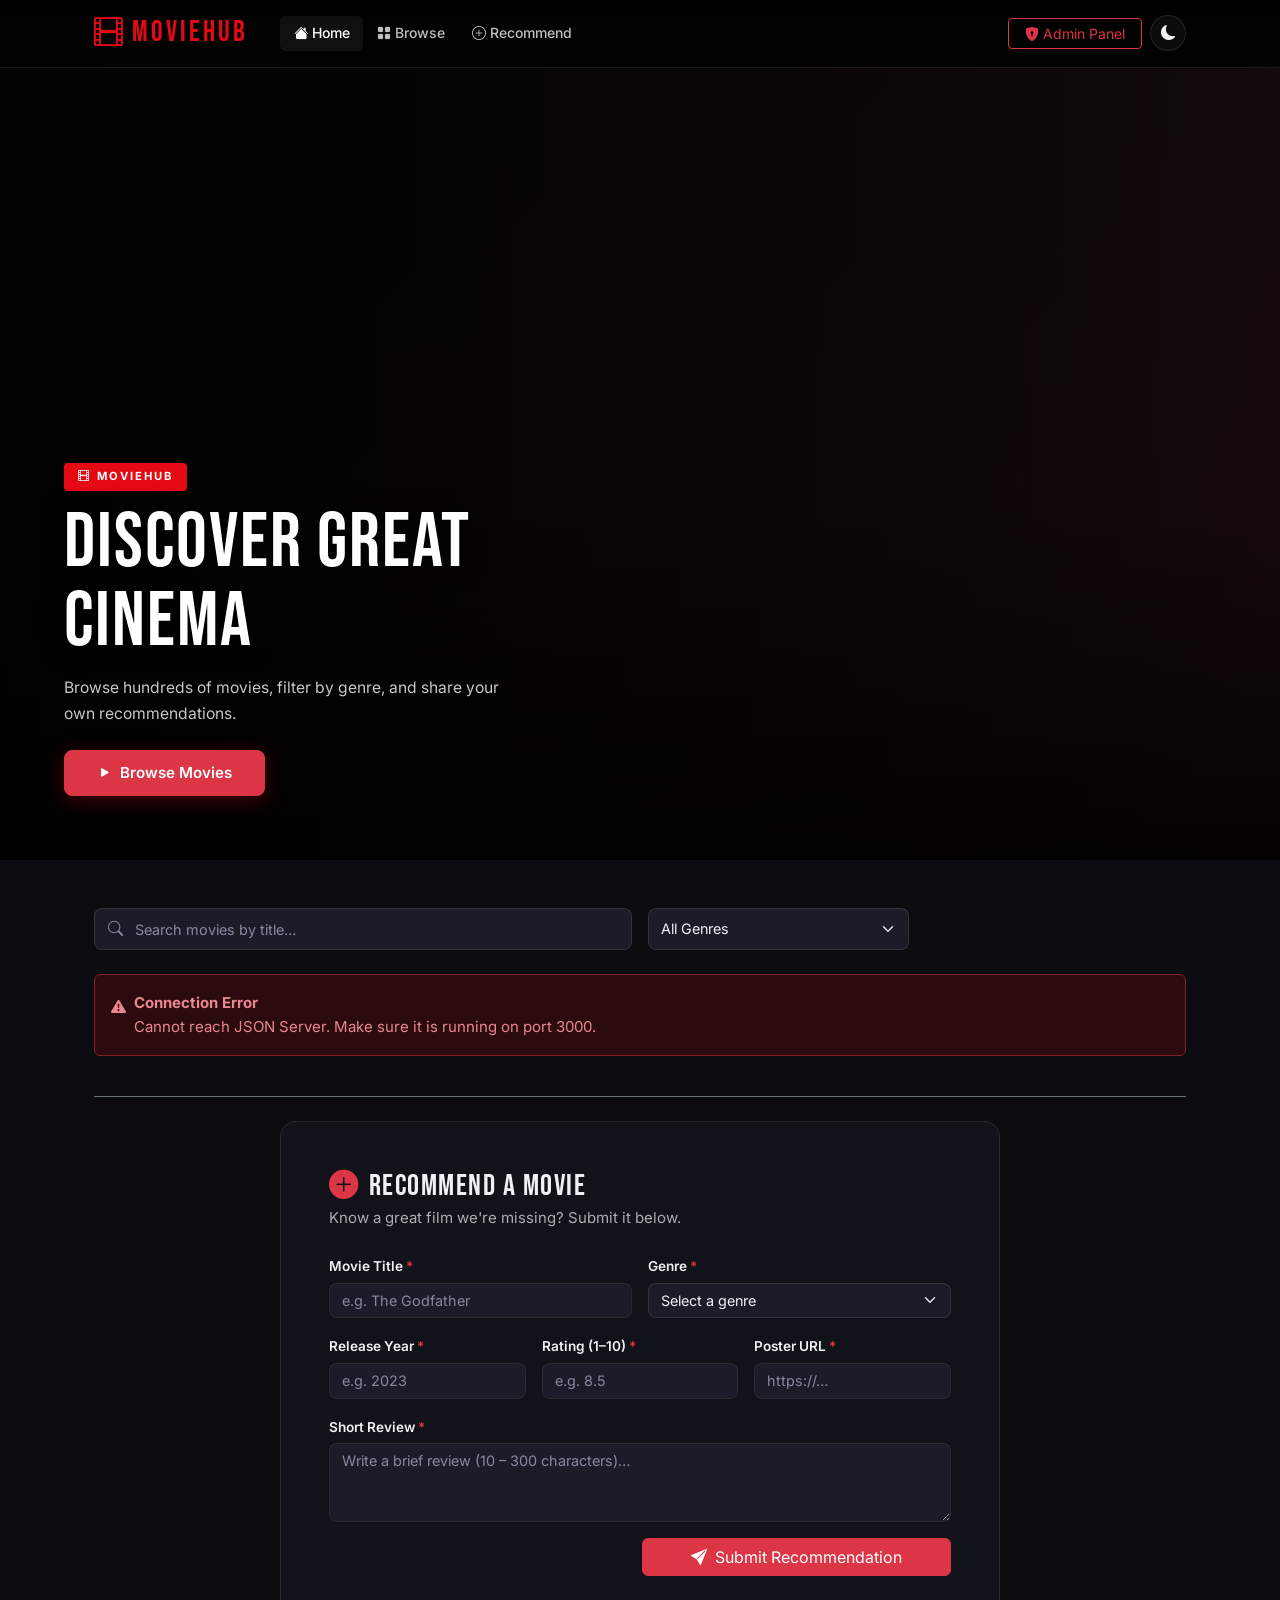
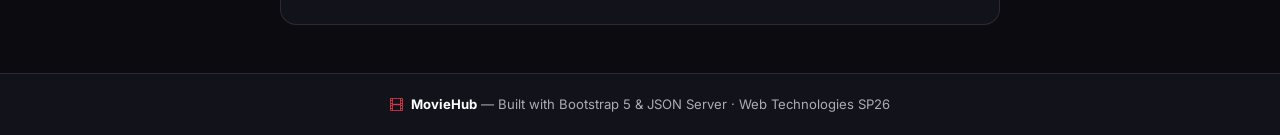
<file: index.html>
<!DOCTYPE html>
<html lang="en" data-bs-theme="dark">
<head>
  <meta charset="UTF-8" />
  <meta name="viewport" content="width=device-width, initial-scale=1.0" />
  <meta name="description" content="MovieHub – Browse, search, and recommend movies." />
  <title>MovieHub – Movie Recommendation & Management</title>

  <!-- Bootstrap 5.3 CSS -->
  <link
    href="https://cdn.jsdelivr.net/npm/bootstrap@5.3.3/dist/css/bootstrap.min.css"
    rel="stylesheet"
    integrity="sha384-QWTKZyjpPEjISv5WaRU9OFeRpok6YctnYmDr5pNlyT2bRjXh0JMhjY6hW+ALEwIH"
    crossorigin="anonymous"
  />
  <!-- Bootstrap Icons -->
  <link
    href="https://cdn.jsdelivr.net/npm/bootstrap-icons@1.11.3/font/bootstrap-icons.min.css"
    rel="stylesheet"
  />
  <!-- Google Fonts -->
  <link
    href="https://fonts.googleapis.com/css2?family=Bebas+Neue&family=Inter:wght@300;400;500;600;700&display=swap"
    rel="stylesheet"
  />
  <!-- Custom CSS -->
  <link rel="stylesheet" href="style.css" />
</head>
<body>

  <!-- ═══════════════════════════════════════════════════
       NAVBAR
  ════════════════════════════════════════════════════ -->
  <nav class="navbar navbar-expand-lg navbar-dark mh-navbar fixed-top" id="mainNavbar">
    <div class="container-xl px-3 px-lg-4">

      <a class="navbar-brand mh-brand" href="index.html">
        <i class="bi bi-film"></i> MovieHub
      </a>

      <button
        class="navbar-toggler border-0 ms-auto me-2"
        type="button"
        data-bs-toggle="collapse"
        data-bs-target="#navMenu"
        aria-controls="navMenu"
        aria-expanded="false"
        aria-label="Toggle navigation"
      >
        <span class="navbar-toggler-icon"></span>
      </button>

      <div class="collapse navbar-collapse" id="navMenu">
        <ul class="navbar-nav me-auto mb-2 mb-lg-0 ms-lg-3">
          <li class="nav-item">
            <a class="nav-link active" href="index.html">
              <i class="bi bi-house-fill me-1"></i>Home
            </a>
          </li>
          <li class="nav-item">
            <a class="nav-link" href="#genres-section">
              <i class="bi bi-grid-fill me-1"></i>Browse
            </a>
          </li>
          <li class="nav-item">
            <a class="nav-link" href="#recommendSection">
              <i class="bi bi-plus-circle me-1"></i>Recommend
            </a>
          </li>
        </ul>

        <div class="d-flex align-items-center gap-2 mt-2 mt-lg-0">
          <a href="admin.html" class="btn btn-outline-danger btn-sm px-3">
            <i class="bi bi-shield-lock-fill me-1"></i>Admin Panel
          </a>
          <button class="mh-theme-toggle" id="themeToggle" title="Toggle dark / light mode" aria-label="Toggle colour theme">
            <i class="bi bi-moon-fill" id="themeIcon"></i>
          </button>
        </div>
      </div>

    </div>
  </nav>

  <!-- ═══════════════════════════════════════════════════
       HERO SECTION
  ════════════════════════════════════════════════════ -->
  <section class="mh-hero" id="heroSection" aria-label="Featured movie banner">
    <div class="mh-hero-overlay" aria-hidden="true"></div>

    <!-- Populated dynamically by app.js > populateHero() -->
    <div class="mh-hero-content" id="heroContent">
      <div class="mh-hero-badge">
        <i class="bi bi-film"></i> MovieHub
      </div>
      <h1 class="mh-hero-title">Discover Great Cinema</h1>
      <p class="mh-hero-desc">
        Browse hundreds of movies, filter by genre, and share your own recommendations.
      </p>
      <button class="btn btn-danger btn-lg mh-cta-btn" id="heroCta">
        <i class="bi bi-play-fill me-2"></i>Browse Movies
      </button>
    </div>
  </section>

  <!-- ═══════════════════════════════════════════════════
       MAIN CONTENT
  ════════════════════════════════════════════════════ -->
  <main class="container-xl px-3 px-lg-4 py-5" id="mainContent">

    <!-- ─── Search & Filter ─────────────────────────────── -->
    <section class="mb-4" id="genres-section" aria-label="Search and filter">
      <div class="row g-3 align-items-center">

        <!-- Search box -->
        <div class="col-12 col-md-6">
          <div class="mh-search-wrap">
            <i class="bi bi-search mh-search-icon" aria-hidden="true"></i>
            <input
              type="search"
              class="mh-search-input form-control"
              id="searchInput"
              placeholder="Search movies by title…"
              autocomplete="off"
              aria-label="Search movies"
            />
          </div>
        </div>

        <!-- Genre dropdown -->
        <div class="col-6 col-md-3">
          <select class="form-select mh-select" id="genreFilter" aria-label="Filter by genre">
            <option value="">All Genres</option>
            <option value="Action">Action</option>
            <option value="Adventure">Adventure</option>
            <option value="Comedy">Comedy</option>
            <option value="Drama">Drama</option>
            <option value="Horror">Horror</option>
            <option value="Sci-Fi">Sci-Fi</option>
            <option value="Thriller">Thriller</option>
          </select>
        </div>

        <!-- Movie count -->
        <div class="col-6 col-md-3 text-end">
          <span class="mh-movie-count" id="movieCount" aria-live="polite"></span>
        </div>

      </div>
    </section>

    <!-- ─── Loading Spinner ──────────────────────────────── -->
    <div class="text-center py-5" id="loadingSpinner" role="status" aria-label="Loading movies">
      <div class="mh-spinner" aria-hidden="true"></div>
      <p class="text-muted mt-3 mb-0">Fetching movies…</p>
    </div>

    <!-- ─── Error Alert ──────────────────────────────────── -->
    <div
      class="alert alert-danger d-flex align-items-start gap-2 d-none"
      role="alert"
      id="errorAlert"
    >
      <i class="bi bi-exclamation-triangle-fill flex-shrink-0 mt-1" aria-hidden="true"></i>
      <div>
        <strong>Connection Error</strong><br />
        <span class="mh-error-msg">
          Could not reach JSON Server. Make sure it is running:
          <code>npx json-server --watch db.json</code>
        </span>
      </div>
    </div>

    <!-- ─── Empty State ──────────────────────────────────── -->
    <div class="text-center py-5 d-none" id="emptyState" aria-live="polite">
      <i class="bi bi-film mh-empty-icon" aria-hidden="true"></i>
      <h4 class="mt-3 mb-1">No Movies Found</h4>
      <p class="text-muted mb-0">Try a different search term or select a different genre.</p>
    </div>

    <!-- ─── Movies Grid ──────────────────────────────────── -->
    <section id="movies-section" aria-label="Movie list">
      <div
        class="row row-cols-2 row-cols-sm-2 row-cols-md-3 row-cols-lg-4 row-cols-xl-5 g-3 g-md-4"
        id="moviesGrid"
        aria-live="polite"
      ></div>
    </section>

    <!-- ─── Recommendation Form ──────────────────────────── -->
    <section class="mt-5 pt-4 border-top border-secondary" id="recommendSection" aria-label="Recommend a movie">
      <div class="row justify-content-center">
        <div class="col-12 col-lg-9 col-xl-8">

          <div class="mh-form-card p-4 p-md-5">

            <h2 class="mh-section-title mb-1">
              <i class="bi bi-plus-circle-fill text-danger me-2"></i>Recommend a Movie
            </h2>
            <p class="text-muted mb-4">Know a great film we're missing? Submit it below.</p>

            <!-- Success message -->
            <div class="alert alert-success d-flex align-items-center gap-2 d-none" id="formSuccess" role="alert">
              <i class="bi bi-check-circle-fill flex-shrink-0" aria-hidden="true"></i>
              <span>Movie recommended successfully! It is now live in the list.</span>
            </div>

            <form id="recommendForm" novalidate autocomplete="off">

              <div class="row g-3">

                <!-- Title -->
                <div class="col-12 col-md-6">
                  <label for="rf-title" class="form-label">
                    Movie Title <span class="text-danger" aria-hidden="true">*</span>
                  </label>
                  <input
                    type="text"
                    class="form-control"
                    id="rf-title"
                    placeholder="e.g. The Godfather"
                    maxlength="150"
                  />
                  <div class="mh-invalid-msg" id="err-title" role="alert" aria-live="polite"></div>
                </div>

                <!-- Genre -->
                <div class="col-12 col-md-6">
                  <label for="rf-genre" class="form-label">
                    Genre <span class="text-danger" aria-hidden="true">*</span>
                  </label>
                  <select class="form-select" id="rf-genre">
                    <option value="">Select a genre</option>
                    <option value="Action">Action</option>
                    <option value="Adventure">Adventure</option>
                    <option value="Comedy">Comedy</option>
                    <option value="Drama">Drama</option>
                    <option value="Horror">Horror</option>
                    <option value="Sci-Fi">Sci-Fi</option>
                    <option value="Thriller">Thriller</option>
                  </select>
                  <div class="mh-invalid-msg" id="err-genre" role="alert" aria-live="polite"></div>
                </div>

                <!-- Year -->
                <div class="col-12 col-sm-4">
                  <label for="rf-year" class="form-label">
                    Release Year <span class="text-danger" aria-hidden="true">*</span>
                  </label>
                  <input
                    type="number"
                    class="form-control"
                    id="rf-year"
                    placeholder="e.g. 2023"
                    min="1888"
                    max="2028"
                  />
                  <div class="mh-invalid-msg" id="err-year" role="alert" aria-live="polite"></div>
                </div>

                <!-- Rating -->
                <div class="col-12 col-sm-4">
                  <label for="rf-rating" class="form-label">
                    Rating (1–10) <span class="text-danger" aria-hidden="true">*</span>
                  </label>
                  <input
                    type="number"
                    class="form-control"
                    id="rf-rating"
                    placeholder="e.g. 8.5"
                    min="1"
                    max="10"
                    step="0.1"
                  />
                  <div class="mh-invalid-msg" id="err-rating" role="alert" aria-live="polite"></div>
                </div>

                <!-- Poster URL -->
                <div class="col-12 col-sm-4">
                  <label for="rf-poster" class="form-label">
                    Poster URL <span class="text-danger" aria-hidden="true">*</span>
                  </label>
                  <input
                    type="url"
                    class="form-control"
                    id="rf-poster"
                    placeholder="https://…"
                  />
                  <div class="mh-invalid-msg" id="err-poster" role="alert" aria-live="polite"></div>
                </div>

                <!-- Review -->
                <div class="col-12">
                  <label for="rf-review" class="form-label">
                    Short Review <span class="text-danger" aria-hidden="true">*</span>
                  </label>
                  <textarea
                    class="form-control"
                    id="rf-review"
                    rows="3"
                    placeholder="Write a brief review (10 – 300 characters)…"
                    maxlength="300"
                  ></textarea>
                  <div class="mh-invalid-msg" id="err-review" role="alert" aria-live="polite"></div>
                </div>

                <!-- Submit -->
                <div class="col-12 d-flex justify-content-end">
                  <button type="submit" class="btn btn-danger px-5" id="submitBtn">
                    <i class="bi bi-send-fill me-2"></i>Submit Recommendation
                  </button>
                </div>

              </div><!-- .row -->
            </form>

          </div><!-- .mh-form-card -->
        </div>
      </div>
    </section>

  </main><!-- /main -->

  <!-- ═══════════════════════════════════════════════════
       FOOTER
  ════════════════════════════════════════════════════ -->
  <footer class="mh-footer text-center" role="contentinfo">
    <p class="mb-0 text-muted small">
      <i class="bi bi-film text-danger me-1" aria-hidden="true"></i>
      <strong class="text-white">MovieHub</strong>
      &mdash; Built with Bootstrap 5 &amp; JSON Server &middot; Web Technologies SP26
    </p>
  </footer>

  <!-- Bootstrap 5.3 JS Bundle -->
  <script
    src="https://cdn.jsdelivr.net/npm/bootstrap@5.3.3/dist/js/bootstrap.bundle.min.js"
    integrity="sha384-YvpcrYf0tY3lHB60NNkmXc4s9bIOgUxi8T/jzmBmFf9xf2gz63bWqpAVcyM4hknu"
    crossorigin="anonymous"
  ></script>
  <!-- App JS -->
  <script src="app.js"></script>
</body>
</html>
</file>
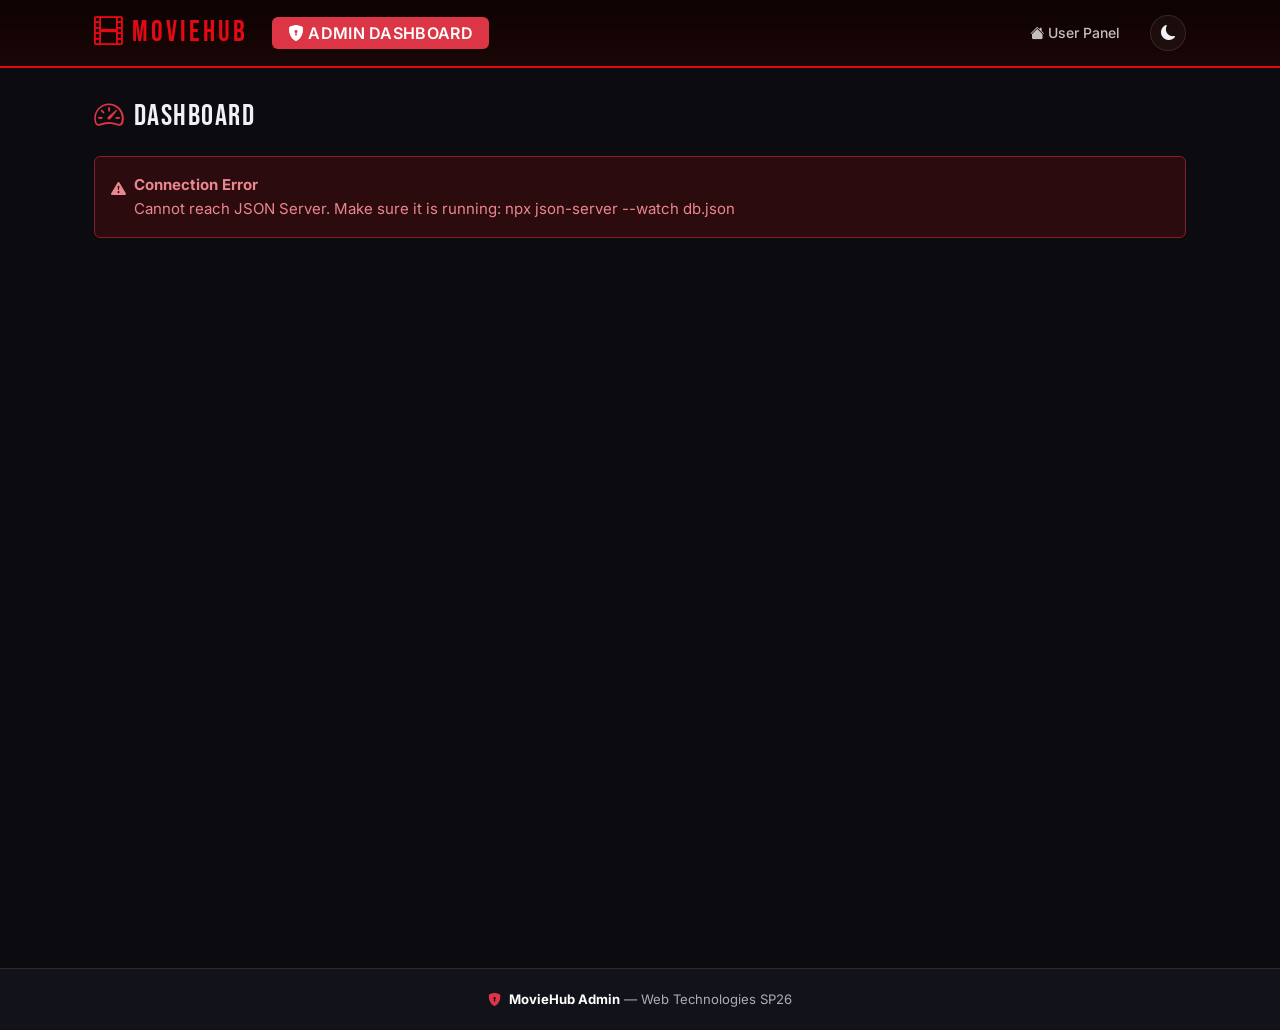
<file: admin.html>
<!DOCTYPE html>
<html lang="en" data-bs-theme="dark">
<head>
  <meta charset="UTF-8" />
  <meta name="viewport" content="width=device-width, initial-scale=1.0" />
  <meta name="description" content="MovieHub Admin Dashboard – manage movies." />
  <title>MovieHub – Admin Dashboard</title>

  <!-- Bootstrap 5.3 CSS -->
  <link
    href="https://cdn.jsdelivr.net/npm/bootstrap@5.3.3/dist/css/bootstrap.min.css"
    rel="stylesheet"
    integrity="sha384-QWTKZyjpPEjISv5WaRU9OFeRpok6YctnYmDr5pNlyT2bRjXh0JMhjY6hW+ALEwIH"
    crossorigin="anonymous"
  />
  <!-- Bootstrap Icons -->
  <link
    href="https://cdn.jsdelivr.net/npm/bootstrap-icons@1.11.3/font/bootstrap-icons.min.css"
    rel="stylesheet"
  />
  <!-- Google Fonts -->
  <link
    href="https://fonts.googleapis.com/css2?family=Bebas+Neue&family=Inter:wght@300;400;500;600;700&display=swap"
    rel="stylesheet"
  />
  <!-- Custom CSS -->
  <link rel="stylesheet" href="style.css" />
</head>
<body>

  <!-- ═══════════════════════════════════════════════════
       ADMIN NAVBAR  (red border bottom = visual distinction)
  ════════════════════════════════════════════════════ -->
  <nav class="navbar navbar-expand-lg navbar-dark mh-navbar mh-admin-navbar fixed-top">
    <div class="container-xl px-3 px-lg-4">

      <a class="navbar-brand mh-brand" href="index.html">
        <i class="bi bi-film"></i> MovieHub
      </a>

      <!-- Admin badge – always visible, not collapsible -->
      <span class="badge bg-danger ms-2 fs-6 px-3 py-2 d-none d-sm-inline-flex align-items-center gap-1">
        <i class="bi bi-shield-lock-fill" aria-hidden="true"></i> ADMIN DASHBOARD
      </span>

      <button
        class="navbar-toggler border-0 ms-auto me-2"
        type="button"
        data-bs-toggle="collapse"
        data-bs-target="#adminNavMenu"
        aria-controls="adminNavMenu"
        aria-expanded="false"
        aria-label="Toggle navigation"
      >
        <span class="navbar-toggler-icon"></span>
      </button>

      <div class="collapse navbar-collapse" id="adminNavMenu">
        <ul class="navbar-nav ms-auto mb-2 mb-lg-0">
          <li class="nav-item">
            <a class="nav-link" href="index.html">
              <i class="bi bi-house-fill me-1"></i>User Panel
            </a>
          </li>
        </ul>
        <button
          class="mh-theme-toggle ms-lg-3 mt-2 mt-lg-0"
          id="themeToggle"
          title="Toggle dark / light mode"
          aria-label="Toggle colour theme"
        >
          <i class="bi bi-moon-fill" id="themeIcon"></i>
        </button>
      </div>

    </div>
  </nav>

  <!-- ═══════════════════════════════════════════════════
       ADMIN MAIN
  ════════════════════════════════════════════════════ -->
  <main class="container-xl px-3 px-lg-4 mh-admin-main" role="main">

    <!-- Page heading -->
    <div class="d-flex flex-wrap align-items-center justify-content-between gap-2 mb-4">
      <h1 class="mh-section-title mb-0">
        <i class="bi bi-speedometer2 text-danger me-2" aria-hidden="true"></i>Dashboard
      </h1>
      <span class="badge bg-danger d-sm-none px-3 py-2">
        <i class="bi bi-shield-lock-fill me-1"></i> ADMIN
      </span>
    </div>

    <!-- ─── Loading Spinner ──────────────────────────────── -->
    <div class="text-center py-5" id="loadingSpinner" role="status" aria-label="Loading dashboard">
      <div class="mh-spinner" aria-hidden="true"></div>
      <p class="text-muted mt-3 mb-0">Loading dashboard…</p>
    </div>

    <!-- ─── Error Alert ──────────────────────────────────── -->
    <div
      class="alert alert-danger d-flex align-items-start gap-2 d-none"
      role="alert"
      id="errorAlert"
    >
      <i class="bi bi-exclamation-triangle-fill flex-shrink-0 mt-1" aria-hidden="true"></i>
      <div>
        <strong>Connection Error</strong><br />
        <span class="mh-error-msg">
          JSON Server is not running. Start it with:
          <code>npx json-server --watch db.json</code>
        </span>
      </div>
    </div>

    <!-- ─── Dashboard Content (hidden until data loads) ─── -->
    <div id="dashboardContent" class="d-none">

      <!-- ══ STATS CARDS ════════════════════════════════════ -->
      <div class="row g-3 g-md-4 mb-5">

        <div class="col-6 col-md-3">
          <div class="mh-stat-card p-3 p-md-4 text-center h-100">
            <span class="mh-stat-icon text-danger" aria-hidden="true"><i class="bi bi-film"></i></span>
            <div class="mh-stat-number" id="stat-total" aria-label="Total movies">—</div>
            <div class="mh-stat-label">Total Movies</div>
          </div>
        </div>

        <div class="col-6 col-md-3">
          <div class="mh-stat-card p-3 p-md-4 text-center h-100">
            <span class="mh-stat-icon text-warning" aria-hidden="true"><i class="bi bi-star-fill"></i></span>
            <div class="mh-stat-number" id="stat-avg" aria-label="Average rating">—</div>
            <div class="mh-stat-label">Avg Rating</div>
          </div>
        </div>

        <div class="col-6 col-md-3">
          <div class="mh-stat-card p-3 p-md-4 text-center h-100">
            <span class="mh-stat-icon text-info" aria-hidden="true"><i class="bi bi-grid-fill"></i></span>
            <div class="mh-stat-number" id="stat-genres" aria-label="Total genres">—</div>
            <div class="mh-stat-label">Genres</div>
          </div>
        </div>

        <div class="col-6 col-md-3">
          <div class="mh-stat-card p-3 p-md-4 text-center h-100">
            <span class="mh-stat-icon text-success" aria-hidden="true"><i class="bi bi-trophy-fill"></i></span>
            <!-- mh-stat-small makes a long title fit -->
            <div class="mh-stat-number mh-stat-small" id="stat-top" aria-label="Highest rated movie">—</div>
            <div class="mh-stat-label">Highest Rated</div>
          </div>
        </div>

      </div><!-- /.row stats -->

      <!-- ══ ADD / EDIT MOVIE FORM ══════════════════════════ -->
      <div class="mh-form-card p-4 p-md-5 mb-5">

        <h2 class="mh-section-title mb-1" id="formTitle">
          <i class="bi bi-plus-circle-fill text-danger me-2" aria-hidden="true"></i>Add New Movie
        </h2>
        <p class="text-muted mb-4" id="formSubtitle">Fill in the details to add a movie to the database.</p>

        <!-- Success alert -->
        <div class="alert alert-success d-flex align-items-center gap-2 d-none" id="formSuccess" role="alert">
          <i class="bi bi-check-circle-fill flex-shrink-0" aria-hidden="true"></i>
          <span id="formSuccessMsg">Movie saved successfully!</span>
        </div>

        <form id="movieForm" novalidate autocomplete="off">
          <!-- Hidden edit-mode ID -->
          <input type="hidden" id="editId" value="" />

          <div class="row g-3">

            <!-- Title -->
            <div class="col-12 col-md-6">
              <label for="f-title" class="form-label">
                Movie Title <span class="text-danger" aria-hidden="true">*</span>
              </label>
              <input
                type="text"
                class="form-control"
                id="f-title"
                placeholder="e.g. The Godfather"
                maxlength="150"
              />
              <div class="mh-invalid-msg" id="err-title" role="alert" aria-live="polite"></div>
            </div>

            <!-- Genre -->
            <div class="col-12 col-md-6">
              <label for="f-genre" class="form-label">
                Genre <span class="text-danger" aria-hidden="true">*</span>
              </label>
              <select class="form-select" id="f-genre">
                <option value="">Select a genre</option>
                <option value="Action">Action</option>
                <option value="Adventure">Adventure</option>
                <option value="Comedy">Comedy</option>
                <option value="Drama">Drama</option>
                <option value="Horror">Horror</option>
                <option value="Sci-Fi">Sci-Fi</option>
                <option value="Thriller">Thriller</option>
              </select>
              <div class="mh-invalid-msg" id="err-genre" role="alert" aria-live="polite"></div>
            </div>

            <!-- Year -->
            <div class="col-12 col-sm-4">
              <label for="f-year" class="form-label">
                Release Year <span class="text-danger" aria-hidden="true">*</span>
              </label>
              <input
                type="number"
                class="form-control"
                id="f-year"
                placeholder="e.g. 2023"
                min="1888"
                max="2028"
              />
              <div class="mh-invalid-msg" id="err-year" role="alert" aria-live="polite"></div>
            </div>

            <!-- Rating -->
            <div class="col-12 col-sm-4">
              <label for="f-rating" class="form-label">
                Rating (1–10) <span class="text-danger" aria-hidden="true">*</span>
              </label>
              <input
                type="number"
                class="form-control"
                id="f-rating"
                placeholder="e.g. 8.5"
                min="1"
                max="10"
                step="0.1"
              />
              <div class="mh-invalid-msg" id="err-rating" role="alert" aria-live="polite"></div>
            </div>

            <!-- Poster URL -->
            <div class="col-12 col-sm-4">
              <label for="f-poster" class="form-label">
                Poster URL <span class="text-danger" aria-hidden="true">*</span>
              </label>
              <input
                type="url"
                class="form-control"
                id="f-poster"
                placeholder="https://…"
              />
              <div class="mh-invalid-msg" id="err-poster" role="alert" aria-live="polite"></div>
            </div>

            <!-- Review -->
            <div class="col-12">
              <label for="f-review" class="form-label">
                Review <span class="text-danger" aria-hidden="true">*</span>
              </label>
              <textarea
                class="form-control"
                id="f-review"
                rows="2"
                placeholder="Brief review (10 – 300 characters)…"
                maxlength="300"
              ></textarea>
              <div class="mh-invalid-msg" id="err-review" role="alert" aria-live="polite"></div>
            </div>

            <!-- Form actions -->
            <div class="col-12 d-flex flex-wrap gap-2 justify-content-end">
              <button
                type="button"
                class="btn btn-outline-secondary d-none"
                id="cancelEditBtn"
              >
                <i class="bi bi-x-circle me-1"></i>Cancel Edit
              </button>
              <button type="submit" class="btn btn-danger px-4" id="submitBtn">
                <i class="bi bi-plus-circle me-1"></i>
                <span id="submitLabel">Add Movie</span>
              </button>
            </div>

          </div><!-- /.row -->
        </form>

      </div><!-- /.mh-form-card add/edit -->

      <!-- ══ MOVIE MANAGEMENT TABLE ══════════════════════════ -->
      <div class="mh-form-card p-4 mb-5">

        <div class="d-flex flex-wrap align-items-center justify-content-between gap-2 mb-3">
          <h2 class="mh-section-title mb-0">
            <i class="bi bi-table text-danger me-2" aria-hidden="true"></i>Manage Movies
          </h2>
          <span class="text-muted small" id="tableCount" aria-live="polite"></span>
        </div>

        <!-- Horizontal scroll wrapper for narrow screens -->
        <div class="table-responsive">
          <table class="table mh-table align-middle mb-0" aria-label="Movies management table">
            <thead>
              <tr>
                <th scope="col" style="width:56px">Poster</th>
                <th scope="col">Title</th>
                <th scope="col">Genre</th>
                <th scope="col">Year</th>
                <th scope="col">Rating</th>
                <th scope="col" class="text-end">Actions</th>
              </tr>
            </thead>
            <tbody id="moviesTableBody">
              <!-- Populated by admin.js > renderTable() -->
            </tbody>
          </table>
        </div>

        <!-- Empty state for table -->
        <div class="text-center py-4 d-none" id="tableEmpty" aria-live="polite">
          <i class="bi bi-film mh-empty-icon-sm" aria-hidden="true"></i>
          <p class="text-muted mt-2 mb-0">No movies in the database yet. Add one above!</p>
        </div>

      </div><!-- /.mh-form-card table -->

    </div><!-- /#dashboardContent -->
  </main>

  <!-- ═══════════════════════════════════════════════════
       DELETE CONFIRMATION MODAL
  ════════════════════════════════════════════════════ -->
  <div
    class="modal fade"
    id="deleteModal"
    tabindex="-1"
    aria-labelledby="deleteModalLabel"
    aria-hidden="true"
  >
    <div class="modal-dialog modal-dialog-centered">
      <div class="modal-content mh-modal">

        <div class="modal-header">
          <h5 class="modal-title" id="deleteModalLabel">
            <i class="bi bi-trash3-fill text-danger me-2" aria-hidden="true"></i>
            Confirm Deletion
          </h5>
          <button
            type="button"
            class="btn-close btn-close-white"
            data-bs-dismiss="modal"
            aria-label="Close"
          ></button>
        </div>

        <div class="modal-body">
          <p class="mb-1">
            You are about to permanently delete
            <strong class="text-danger" id="deleteMovieName"></strong>.
          </p>
          <p class="text-muted small mb-0">This action cannot be undone.</p>
        </div>

        <div class="modal-footer">
          <button type="button" class="btn btn-outline-secondary" data-bs-dismiss="modal">
            Cancel
          </button>
          <button type="button" class="btn btn-danger" id="confirmDeleteBtn">
            <i class="bi bi-trash3-fill me-1"></i>Delete
          </button>
        </div>

      </div>
    </div>
  </div>

  <!-- ═══════════════════════════════════════════════════
       FOOTER
  ════════════════════════════════════════════════════ -->
  <footer class="mh-footer text-center" role="contentinfo">
    <p class="mb-0 text-muted small">
      <i class="bi bi-shield-lock-fill text-danger me-1" aria-hidden="true"></i>
      <strong class="text-white">MovieHub Admin</strong>
      &mdash; Web Technologies SP26
    </p>
  </footer>

  <!-- Bootstrap 5.3 JS Bundle -->
  <script
    src="https://cdn.jsdelivr.net/npm/bootstrap@5.3.3/dist/js/bootstrap.bundle.min.js"
    integrity="sha384-YvpcrYf0tY3lHB60NNkmXc4s9bIOgUxi8T/jzmBmFf9xf2gz63bWqpAVcyM4hknu"
    crossorigin="anonymous"
  ></script>
  <!-- Admin JS -->
  <script src="admin.js"></script>
</body>
</html>
</file>
<file: style.css>
/* ====================================================
   MovieHub – Custom Stylesheet  (v2 – fixed)
   Netflix-inspired dark theme · Glassmorphism · Red accents
   ==================================================== */

/* ══════════════════════════════════════════════════════
   CSS CUSTOM PROPERTIES
   ══════════════════════════════════════════════════════ */
:root {
  --mh-red:          #e50914;
  --mh-red-dark:     #b00710;
  --mh-red-glow:     rgba(229, 9, 20, 0.30);
  --mh-bg:           #0b0b10;
  --mh-surface:      #12121a;
  --mh-surface2:     #1c1c28;
  --mh-surface3:     #24243a;
  --mh-glass:        rgba(255, 255, 255, 0.04);
  --mh-glass-border: rgba(255, 255, 255, 0.10);
  --mh-text:         #f0f0f5;
  --mh-text-muted:   #8888a0;
  --mh-warning:      #fbbf24;
  --mh-success:      #4ade80;
  --mh-error:        #f87171;
  --mh-font-display: 'Bebas Neue', Impact, sans-serif;
  --mh-font-body:    'Inter', system-ui, sans-serif;
  --mh-navbar-h:     68px;
  --mh-radius:       12px;
  --mh-radius-sm:    8px;
  --mh-transition:   0.22s ease;
}

/* Light mode overrides */
[data-bs-theme="light"] {
  --mh-bg:           #f2f2f7;
  --mh-surface:      #ffffff;
  --mh-surface2:     #e8e8f0;
  --mh-surface3:     #dddde8;
  --mh-glass:        rgba(0, 0, 0, 0.03);
  --mh-glass-border: rgba(0, 0, 0, 0.12);
  --mh-text:         #111118;
  --mh-text-muted:   #55556a;
}

/* ══════════════════════════════════════════════════════
   BASE RESET & BODY
   ══════════════════════════════════════════════════════ */
*, *::before, *::after { box-sizing: border-box; margin: 0; padding: 0; }

html {
  scroll-behavior: smooth;
  /* prevent horizontal overflow from any overflow child */
  overflow-x: hidden;
}

body {
  background-color: var(--mh-bg);
  color: var(--mh-text);
  font-family: var(--mh-font-body);
  font-size: 15px;
  line-height: 1.6;
  padding-top: var(--mh-navbar-h);
  min-height: 100vh;
  overflow-x: hidden;
  transition: background-color var(--mh-transition), color var(--mh-transition);
}

/* ══════════════════════════════════════════════════════
   NAVBAR
   ══════════════════════════════════════════════════════ */
.mh-navbar {
  height: var(--mh-navbar-h);
  background: linear-gradient(180deg, rgba(0,0,0,0.96) 0%, rgba(0,0,0,0.75) 100%);
  backdrop-filter: blur(14px);
  -webkit-backdrop-filter: blur(14px);
  border-bottom: 1px solid var(--mh-glass-border);
  transition: background var(--mh-transition);
  z-index: 1030;
}

/* Admin navbar gets a dark red tint + solid red bottom border */
.mh-admin-navbar {
  background: linear-gradient(180deg, #0e0202 0%, #1a0606 100%) !important;
  border-bottom: 2px solid var(--mh-red) !important;
}

.mh-brand {
  font-family: var(--mh-font-display);
  font-size: 1.8rem;
  letter-spacing: 3px;
  color: var(--mh-red) !important;
  text-decoration: none !important;
  line-height: 1;
  display: flex;
  align-items: center;
  gap: 6px;
}

/* Force nav link colours on both themes */
.mh-navbar .navbar-nav .nav-link {
  color: rgba(255,255,255,0.75) !important;
  font-weight: 500;
  font-size: 0.875rem;
  padding: 0.4rem 0.85rem;
  border-radius: 6px;
  transition: color var(--mh-transition), background var(--mh-transition);
}
.mh-navbar .navbar-nav .nav-link:hover,
.mh-navbar .navbar-nav .nav-link.active {
  color: #fff !important;
  background: rgba(255,255,255,0.06);
}

[data-bs-theme="light"] .mh-navbar {
  background: rgba(255,255,255,0.97) !important;
  border-bottom: 1px solid rgba(0,0,0,0.10) !important;
}
[data-bs-theme="light"] .mh-navbar .navbar-nav .nav-link {
  color: #333 !important;
}
[data-bs-theme="light"] .mh-navbar .navbar-nav .nav-link:hover {
  color: var(--mh-red) !important;
  background: rgba(229,9,20,0.06);
}
[data-bs-theme="light"] .mh-brand {
  color: var(--mh-red) !important;
}

/* Theme toggle button */
.mh-theme-toggle {
  width: 36px;
  height: 36px;
  border-radius: 50%;
  border: 1px solid var(--mh-glass-border);
  background: var(--mh-glass);
  color: var(--mh-text);
  display: flex;
  align-items: center;
  justify-content: center;
  padding: 0;
  flex-shrink: 0;
  transition: background var(--mh-transition), border-color var(--mh-transition), color var(--mh-transition);
  cursor: pointer;
}
.mh-theme-toggle:hover {
  background: var(--mh-red);
  border-color: var(--mh-red);
  color: #fff;
}

/* ══════════════════════════════════════════════════════
   HERO SECTION
   ══════════════════════════════════════════════════════ */
.mh-hero {
  position: relative;
  height: 88vh;
  min-height: 520px;
  max-height: 900px;
  /* Fallback gradient if no background-image is set */
  background: linear-gradient(135deg, #0b0b10 0%, #1a0a0a 100%) center/cover no-repeat;
  display: flex;
  align-items: flex-end;   /* anchor content to the bottom-left */
  overflow: hidden;
}

/* Two-layer overlay: left dark ramp + bottom fade */
.mh-hero-overlay {
  position: absolute;
  inset: 0;
  background:
    linear-gradient(90deg,  rgba(0,0,0,0.92) 0%, rgba(0,0,0,0.55) 55%, rgba(0,0,0,0.05) 100%),
    linear-gradient(0deg,   rgba(0,0,0,0.85) 0%, rgba(0,0,0,0.00) 45%);
  z-index: 1;
}

.mh-hero-content {
  position: relative;
  z-index: 2;
  padding: 0 4rem 4rem;
  max-width: 620px;
  animation: fadeSlideUp 0.7s ease both;
}

.mh-hero-badge {
  display: inline-flex;
  align-items: center;
  gap: 6px;
  background: var(--mh-red);
  color: #fff;
  font-size: 0.7rem;
  font-weight: 700;
  letter-spacing: 2px;
  text-transform: uppercase;
  padding: 5px 14px;
  border-radius: 4px;
  margin-bottom: 0.85rem;
}

.mh-hero-title {
  font-family: var(--mh-font-display);
  font-size: clamp(2.6rem, 6vw, 5rem);
  color: #fff;
  line-height: 1.02;
  letter-spacing: 2px;
  text-shadow: 0 2px 24px rgba(0,0,0,0.9);
  margin-bottom: 0.85rem;
}

.mh-hero-meta {
  display: flex;
  flex-wrap: wrap;
  align-items: center;
  gap: 0.75rem;
  margin-bottom: 1rem;
}

.mh-hero-desc {
  font-size: 0.98rem;
  color: rgba(255,255,255,0.78);
  line-height: 1.65;
  margin-bottom: 1.5rem;
  max-width: 460px;
}

.mh-cta-btn {
  font-weight: 600;
  font-size: 0.95rem;
  padding: 0.65rem 2rem;
  border-radius: var(--mh-radius-sm);
  box-shadow: 0 4px 22px var(--mh-red-glow);
  transition: transform 0.18s ease, box-shadow 0.18s ease, background-color 0.18s ease;
}
.mh-cta-btn:hover {
  transform: translateY(-2px);
  box-shadow: 0 8px 32px rgba(229,9,20,0.45);
  background-color: var(--mh-red-dark);
}

/* ══════════════════════════════════════════════════════
   SECTION HEADING
   ══════════════════════════════════════════════════════ */
.mh-section-title {
  font-family: var(--mh-font-display);
  font-size: 1.85rem;
  letter-spacing: 1.5px;
  color: var(--mh-text);
  line-height: 1;
}

/* ══════════════════════════════════════════════════════
   SEARCH & FILTER ROW
   ══════════════════════════════════════════════════════ */

/* ⚠ FIX: parent must be position:relative for the icon to anchor correctly */
.mh-search-wrap {
  position: relative;
  display: flex;
  align-items: center;
  width: 100%;
}

.mh-search-icon {
  position: absolute;
  left: 14px;
  top: 50%;
  transform: translateY(-50%);
  color: var(--mh-text-muted);
  font-size: 0.95rem;
  pointer-events: none;
  z-index: 5;
}

.mh-search-input {
  width: 100%;
  background: var(--mh-surface2);
  border: 1px solid var(--mh-glass-border);
  color: var(--mh-text);
  padding: 0.5rem 0.85rem 0.5rem 2.5rem;
  border-radius: var(--mh-radius-sm);
  font-size: 0.9rem;
  height: 42px;
  transition: border-color var(--mh-transition), box-shadow var(--mh-transition);
}
.mh-search-input::placeholder { color: var(--mh-text-muted); }
.mh-search-input:focus {
  outline: none;
  border-color: var(--mh-red);
  box-shadow: 0 0 0 3px var(--mh-red-glow);
  background: var(--mh-surface2);
  color: var(--mh-text);
}

.mh-select {
  background-color: var(--mh-surface2);
  border: 1px solid var(--mh-glass-border);
  color: var(--mh-text);
  border-radius: var(--mh-radius-sm);
  font-size: 0.9rem;
  height: 42px;
  cursor: pointer;
}
.mh-select:focus {
  border-color: var(--mh-red);
  box-shadow: 0 0 0 3px var(--mh-red-glow);
  background-color: var(--mh-surface2);
  color: var(--mh-text);
  outline: none;
}
/* Dropdown options inherit surface background */
.mh-select option {
  background: var(--mh-surface);
  color: var(--mh-text);
}

[data-bs-theme="light"] .mh-search-input,
[data-bs-theme="light"] .mh-select {
  background-color: #fff;
  color: #111;
  border-color: #ccc;
}
[data-bs-theme="light"] .mh-select option {
  background: #fff;
  color: #111;
}

.mh-movie-count {
  font-size: 0.85rem;
  color: var(--mh-text-muted);
  white-space: nowrap;
}

/* ══════════════════════════════════════════════════════
   MOVIE CARDS
   ══════════════════════════════════════════════════════ */
.mh-card {
  background: var(--mh-surface2);
  border: 1px solid var(--mh-glass-border);
  border-radius: var(--mh-radius);
  overflow: hidden;
  height: 100%;
  display: flex;
  flex-direction: column;
  transition: transform 0.26s ease, box-shadow 0.26s ease, border-color 0.26s ease;
  cursor: default;
}
.mh-card:hover {
  transform: translateY(-7px) scale(1.015);
  box-shadow: 0 22px 50px rgba(0,0,0,0.7), 0 0 0 1px var(--mh-red);
  border-color: var(--mh-red);
}

/* Poster wrapper: fixed aspect ratio 2:3 (portrait) */
.mh-card-img-wrap {
  position: relative;
  width: 100%;
  aspect-ratio: 2 / 3;
  overflow: hidden;
  background: var(--mh-surface3);
  flex-shrink: 0;
}

.mh-card-img {
  width: 100%;
  height: 100%;
  object-fit: cover;
  object-position: center top;
  display: block;
  transition: transform 0.32s ease;
}
.mh-card:hover .mh-card-img {
  transform: scale(1.07);
}

/* Fallback: displayed when image fails or before it loads */
.mh-card-img-placeholder {
  width: 100%;
  height: 100%;
  display: flex;
  flex-direction: column;
  align-items: center;
  justify-content: center;
  background: var(--mh-surface3);
  color: var(--mh-text-muted);
  font-size: 0.8rem;
  gap: 8px;
}
.mh-card-img-placeholder i { font-size: 2.5rem; opacity: 0.4; }

/* Rating pill – top-right overlay */
.mh-card-rating {
  position: absolute;
  top: 9px;
  right: 9px;
  background: rgba(0,0,0,0.78);
  color: var(--mh-warning);
  font-size: 0.78rem;
  font-weight: 700;
  padding: 3px 8px;
  border-radius: 20px;
  display: flex;
  align-items: center;
  gap: 3px;
  backdrop-filter: blur(4px);
  border: 1px solid rgba(251,191,36,0.25);
  white-space: nowrap;
}

/* Genre badge – bottom-left overlay */
.mh-card-genre {
  position: absolute;
  bottom: 9px;
  left: 9px;
}

/* Card body */
.mh-card .card-body {
  padding: 0.85rem 1rem 1rem;
  display: flex;
  flex-direction: column;
  flex: 1;
}

.mh-card-title {
  font-weight: 700;
  font-size: 0.92rem;
  margin-bottom: 3px;
  white-space: nowrap;
  overflow: hidden;
  text-overflow: ellipsis;
  color: var(--mh-text);
  line-height: 1.3;
}

.mh-card-year {
  font-size: 0.78rem;
  color: var(--mh-text-muted);
  margin-bottom: 0.5rem;
}

.mh-card-review {
  font-size: 0.78rem;
  color: var(--mh-text-muted);
  line-height: 1.5;
  /* Clamp to 2 lines */
  display: -webkit-box;
  line-clamp: 2;
  -webkit-line-clamp: 2;
  -webkit-box-orient: vertical;
  overflow: hidden;
  flex: 1;
}

/* Card entrance animation */
.mh-card-anim {
  animation: fadeInUp 0.38s ease both;
}

/* ══════════════════════════════════════════════════════
   LOADING SPINNER
   ══════════════════════════════════════════════════════ */
.mh-spinner {
  width: 46px;
  height: 46px;
  border: 4px solid var(--mh-glass-border);
  border-top-color: var(--mh-red);
  border-radius: 50%;
  animation: spin 0.75s linear infinite;
  margin: 0 auto;
}

/* ══════════════════════════════════════════════════════
   EMPTY STATE
   ══════════════════════════════════════════════════════ */
.mh-empty-icon {
  font-size: 4rem;
  /* Use a visible colour that works on both themes */
  color: var(--mh-text-muted);
  opacity: 0.35;
  display: block;
}
.mh-empty-icon-sm {
  font-size: 2.2rem;
  color: var(--mh-text-muted);
  opacity: 0.35;
  display: block;
}

/* ══════════════════════════════════════════════════════
   FORM CARDS (Recommendation + Admin forms)
   ══════════════════════════════════════════════════════ */
.mh-form-card {
  background: var(--mh-surface);
  border: 1px solid var(--mh-glass-border);
  border-radius: 16px;
}
[data-bs-theme="light"] .mh-form-card {
  background: #fff;
  box-shadow: 0 4px 24px rgba(0,0,0,0.07);
}

/* Override Bootstrap's default form control colours */
.form-control,
.form-select {
  background-color: var(--mh-surface2) !important;
  border: 1px solid var(--mh-glass-border) !important;
  color: var(--mh-text) !important;
  border-radius: var(--mh-radius-sm) !important;
  font-size: 0.9rem;
  transition: border-color var(--mh-transition), box-shadow var(--mh-transition);
}
.form-control:focus,
.form-select:focus {
  background-color: var(--mh-surface2) !important;
  border-color: var(--mh-red) !important;
  color: var(--mh-text) !important;
  box-shadow: 0 0 0 3px var(--mh-red-glow) !important;
  outline: none;
}
.form-control::placeholder { color: var(--mh-text-muted) !important; }
.form-label {
  font-size: 0.85rem;
  font-weight: 600;
  color: var(--mh-text);
  margin-bottom: 5px;
}

[data-bs-theme="light"] .form-control,
[data-bs-theme="light"] .form-select {
  background-color: #f8f8fc !important;
  border-color: #d0d0dc !important;
  color: #111 !important;
}
[data-bs-theme="light"] .form-control:focus,
[data-bs-theme="light"] .form-select:focus {
  background-color: #fff !important;
  color: #111 !important;
}
[data-bs-theme="light"] .form-control::placeholder { color: #999 !important; }
[data-bs-theme="light"] .form-label { color: #222; }

/* Inline validation */
.mh-invalid-msg {
  font-size: 0.78rem;
  color: var(--mh-error);
  margin-top: 4px;
  min-height: 17px;
  line-height: 1.3;
}

/* Collapse empty validation messages completely – no layout gap */
.mh-invalid-msg:empty {
  min-height: 0;
  margin-top: 0;
}

/* Custom invalid / valid border colours (override Bootstrap) */
.form-control.is-invalid,
.form-select.is-invalid,
textarea.is-invalid {
  border-color: var(--mh-error) !important;
  box-shadow: 0 0 0 3px rgba(248,113,113,0.18) !important;
}
.form-control.is-valid,
.form-select.is-valid,
textarea.is-valid {
  border-color: var(--mh-success) !important;
  box-shadow: none !important;
}
/* Remove Bootstrap's default validation icons that overlap with our custom icons */
.form-control.is-invalid,
.form-select.is-invalid,
.form-control.is-valid,
.form-select.is-valid {
  background-image: none !important;
  padding-right: 0.85rem !important;
}

/* ══════════════════════════════════════════════════════
   ADMIN – STAT CARDS
   ══════════════════════════════════════════════════════ */
.mh-stat-card {
  background: var(--mh-surface2);
  border: 1px solid var(--mh-glass-border);
  border-radius: 14px;
  transition: transform 0.22s ease, box-shadow 0.22s ease, border-color 0.22s ease;
}
.mh-stat-card:hover {
  transform: translateY(-4px);
  box-shadow: 0 12px 32px rgba(0,0,0,0.35);
  border-color: rgba(255,255,255,0.18);
}
[data-bs-theme="light"] .mh-stat-card {
  background: #fff;
  box-shadow: 0 2px 12px rgba(0,0,0,0.07);
}

.mh-stat-icon {
  font-size: 1.7rem;
  margin-bottom: 0.55rem;
  display: block;
}
.mh-stat-number {
  font-family: var(--mh-font-display);
  font-size: 2.4rem;
  letter-spacing: 1px;
  color: var(--mh-text);
  line-height: 1.1;
  word-break: break-word;
}
/* When stat value is a long string (e.g. "The Dark Knight (9.0)") */
.mh-stat-number.mh-stat-small {
  font-size: 1rem;
  font-family: var(--mh-font-body);
  font-weight: 700;
  letter-spacing: 0;
  line-height: 1.4;
}
.mh-stat-label {
  font-size: 0.72rem;
  color: var(--mh-text-muted);
  text-transform: uppercase;
  letter-spacing: 1.2px;
  margin-top: 5px;
  font-weight: 600;
}

/* ══════════════════════════════════════════════════════
   ADMIN – MAIN PADDING (below fixed navbar)
   ══════════════════════════════════════════════════════ */
.mh-admin-main {
  padding-top: 2rem;
  min-height: 100vh;
}

/* ══════════════════════════════════════════════════════
   ADMIN – MANAGEMENT TABLE
   ══════════════════════════════════════════════════════ */
.mh-table {
  color: var(--mh-text);
  font-size: 0.875rem;
  /* prevent table from breaking outer layout */
  width: 100%;
  table-layout: auto;
}
.mh-table thead th {
  border-bottom: 2px solid var(--mh-glass-border);
  color: var(--mh-text-muted);
  font-size: 0.72rem;
  text-transform: uppercase;
  letter-spacing: 1.1px;
  font-weight: 700;
  padding: 0.7rem 0.85rem;
  white-space: nowrap;
  background: transparent;
}
.mh-table tbody tr {
  border-bottom: 1px solid var(--mh-glass-border);
  transition: background var(--mh-transition);
}
.mh-table tbody tr:last-child { border-bottom: none; }
.mh-table tbody tr:hover {
  background: var(--mh-glass);
}
.mh-table tbody td {
  padding: 0.7rem 0.85rem;
  vertical-align: middle;
}

/* ⚠ FIX: fw-600 is not a valid Bootstrap class → use fw-semibold */
.mh-table .fw-semibold { font-weight: 600; }

.mh-table-poster {
  width: 38px;
  height: 54px;
  object-fit: cover;
  object-position: center top;
  border-radius: 5px;
  border: 1px solid var(--mh-glass-border);
  background: var(--mh-surface3);
  display: block;
  flex-shrink: 0;
}

/* Horizontal scroll on narrow screens */
.table-responsive { overflow-x: auto; -webkit-overflow-scrolling: touch; }

/* ══════════════════════════════════════════════════════
   BOOTSTRAP MODAL – custom dark skin
   ══════════════════════════════════════════════════════ */
.mh-modal {
  background: var(--mh-surface);
  border: 1px solid var(--mh-glass-border);
  border-radius: 14px;
  color: var(--mh-text);
}
.mh-modal .modal-header { border-color: var(--mh-glass-border); }
.mh-modal .modal-footer { border-color: var(--mh-glass-border); }
[data-bs-theme="light"] .mh-modal {
  background: #fff;
}

/* ══════════════════════════════════════════════════════
   FOOTER
   ══════════════════════════════════════════════════════ */
.mh-footer {
  border-top: 1px solid var(--mh-glass-border);
  background: var(--mh-surface);
  padding: 1.25rem 1rem;
}
[data-bs-theme="light"] .mh-footer {
  background: #fff;
}

/* ══════════════════════════════════════════════════════
   BOOTSTRAP OVERRIDES
   ══════════════════════════════════════════════════════ */
/* Ensure badges are always legible */
.badge { font-weight: 600; letter-spacing: 0.3px; }

/* Alert close button visible on dark */
.btn-close-white { filter: invert(1) grayscale(100%) brightness(200%); }

/* ══════════════════════════════════════════════════════
   KEYFRAME ANIMATIONS
   ══════════════════════════════════════════════════════ */
@keyframes spin {
  to { transform: rotate(360deg); }
}

@keyframes fadeSlideUp {
  from { opacity: 0; transform: translateY(28px); }
  to   { opacity: 1; transform: translateY(0); }
}

@keyframes fadeInUp {
  from { opacity: 0; transform: translateY(16px); }
  to   { opacity: 1; transform: translateY(0); }
}

/* ══════════════════════════════════════════════════════
   RESPONSIVE OVERRIDES
   ══════════════════════════════════════════════════════ */
@media (max-width: 991.98px) {
  /* Collapse menu sits below navbar; ensure bg is solid */
  .mh-navbar .navbar-collapse {
    background: rgba(10,10,16,0.98);
    border-top: 1px solid var(--mh-glass-border);
    padding: 1rem;
    border-radius: 0 0 12px 12px;
    margin-top: 4px;
  }
  [data-bs-theme="light"] .mh-navbar .navbar-collapse {
    background: rgba(255,255,255,0.98);
  }
}

@media (max-width: 767.98px) {
  :root { --mh-navbar-h: 60px; }

  .mh-hero {
    height: 75vh;
    min-height: 420px;
    align-items: flex-end;
  }
  .mh-hero-content {
    padding: 0 1.25rem 2.5rem;
    max-width: 100%;
  }
  .mh-hero-title {
    font-size: clamp(1.9rem, 8vw, 3rem);
  }
  .mh-hero-desc { display: none; } /* hide long text on tiny screens */

  .mh-stat-number { font-size: 1.75rem; }
  .mh-stat-number.mh-stat-small { font-size: 0.9rem; }

  .mh-section-title { font-size: 1.5rem; }
}

@media (max-width: 575.98px) {
  .mh-hero { height: 65vh; }
  .mh-cta-btn { padding: 0.55rem 1.4rem; font-size: 0.88rem; }
}
</file>
